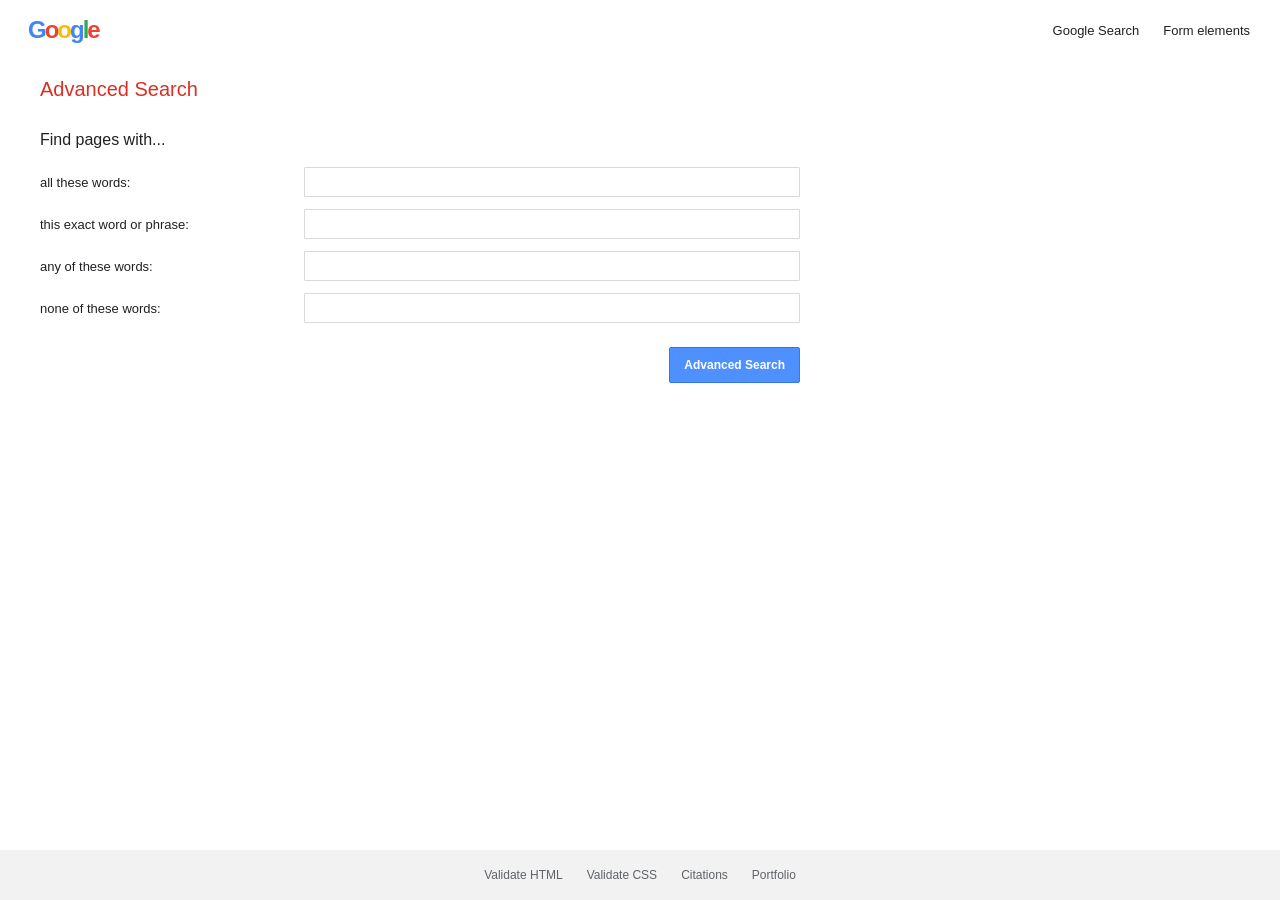
<file: advanced_search.html>
<!DOCTYPE html>
<html lang="en">
<head>
    <meta charset="UTF-8">
    <meta name="viewport" content="width=device-width, initial-scale=1">
    <title>Google Advanced Search</title>
    <link rel="stylesheet" href="styles.css">
</head>
<body class="advanced-page">
    <header class="advanced-header">
        <a class="small-wordmark" href="index.html" aria-label="Google Search home">
            <span class="blue">G</span><span class="red">o</span><span class="yellow">o</span><span class="blue">g</span><span class="green">l</span><span class="red">e</span>
        </a>
        <nav class="top-nav" aria-label="Search options">
            <a href="index.html">Google Search</a>
            <a href="forms.html">Form elements</a>
        </nav>
    </header>

    <main class="advanced-main">
        <h1>Advanced Search</h1>
        <form action="https://www.google.com/search" method="get">
            <section class="advanced-fields" aria-labelledby="find-pages">
                <h2 id="find-pages">Find pages with...</h2>
                <div class="advanced-row">
                    <label for="all-words">all these words:</label>
                    <input id="all-words" type="text" name="as_q">
                </div>
                <div class="advanced-row">
                    <label for="exact-phrase">this exact word or phrase:</label>
                    <input id="exact-phrase" type="text" name="as_epq">
                </div>
                <div class="advanced-row">
                    <label for="any-words">any of these words:</label>
                    <input id="any-words" type="text" name="as_oq">
                </div>
                <div class="advanced-row">
                    <label for="none-words">none of these words:</label>
                    <input id="none-words" type="text" name="as_eq">
                </div>
            </section>
            <div class="advanced-submit">
                <input type="submit" value="Advanced Search">
            </div>
        </form>
    </main>
    <footer class="site-footer">
        <a href="https://validator.w3.org/nu/?doc=https%3A%2F%2Fraw.githubusercontent.com%2FOndrejHalama%2Fgooglesearch%2Fmain%2Fadvanced_search.html">Validate HTML</a>
        <a href="https://jigsaw.w3.org/css-validator/validator?uri=https%3A%2F%2Fraw.githubusercontent.com%2FOndrejHalama%2Fgooglesearch%2Fmain%2Fstyles.css&amp;profile=css3&amp;usermedium=all&amp;warning=1&amp;lang=en">Validate CSS</a>
        <a href="https://github.com/OndrejHalama/googlesearch/blob/main/citace.md">Citations</a>
        <a href="https://ondrejhalama.github.io/portfolio/">Portfolio</a>
    </footer>
</body>
</html>
</file>
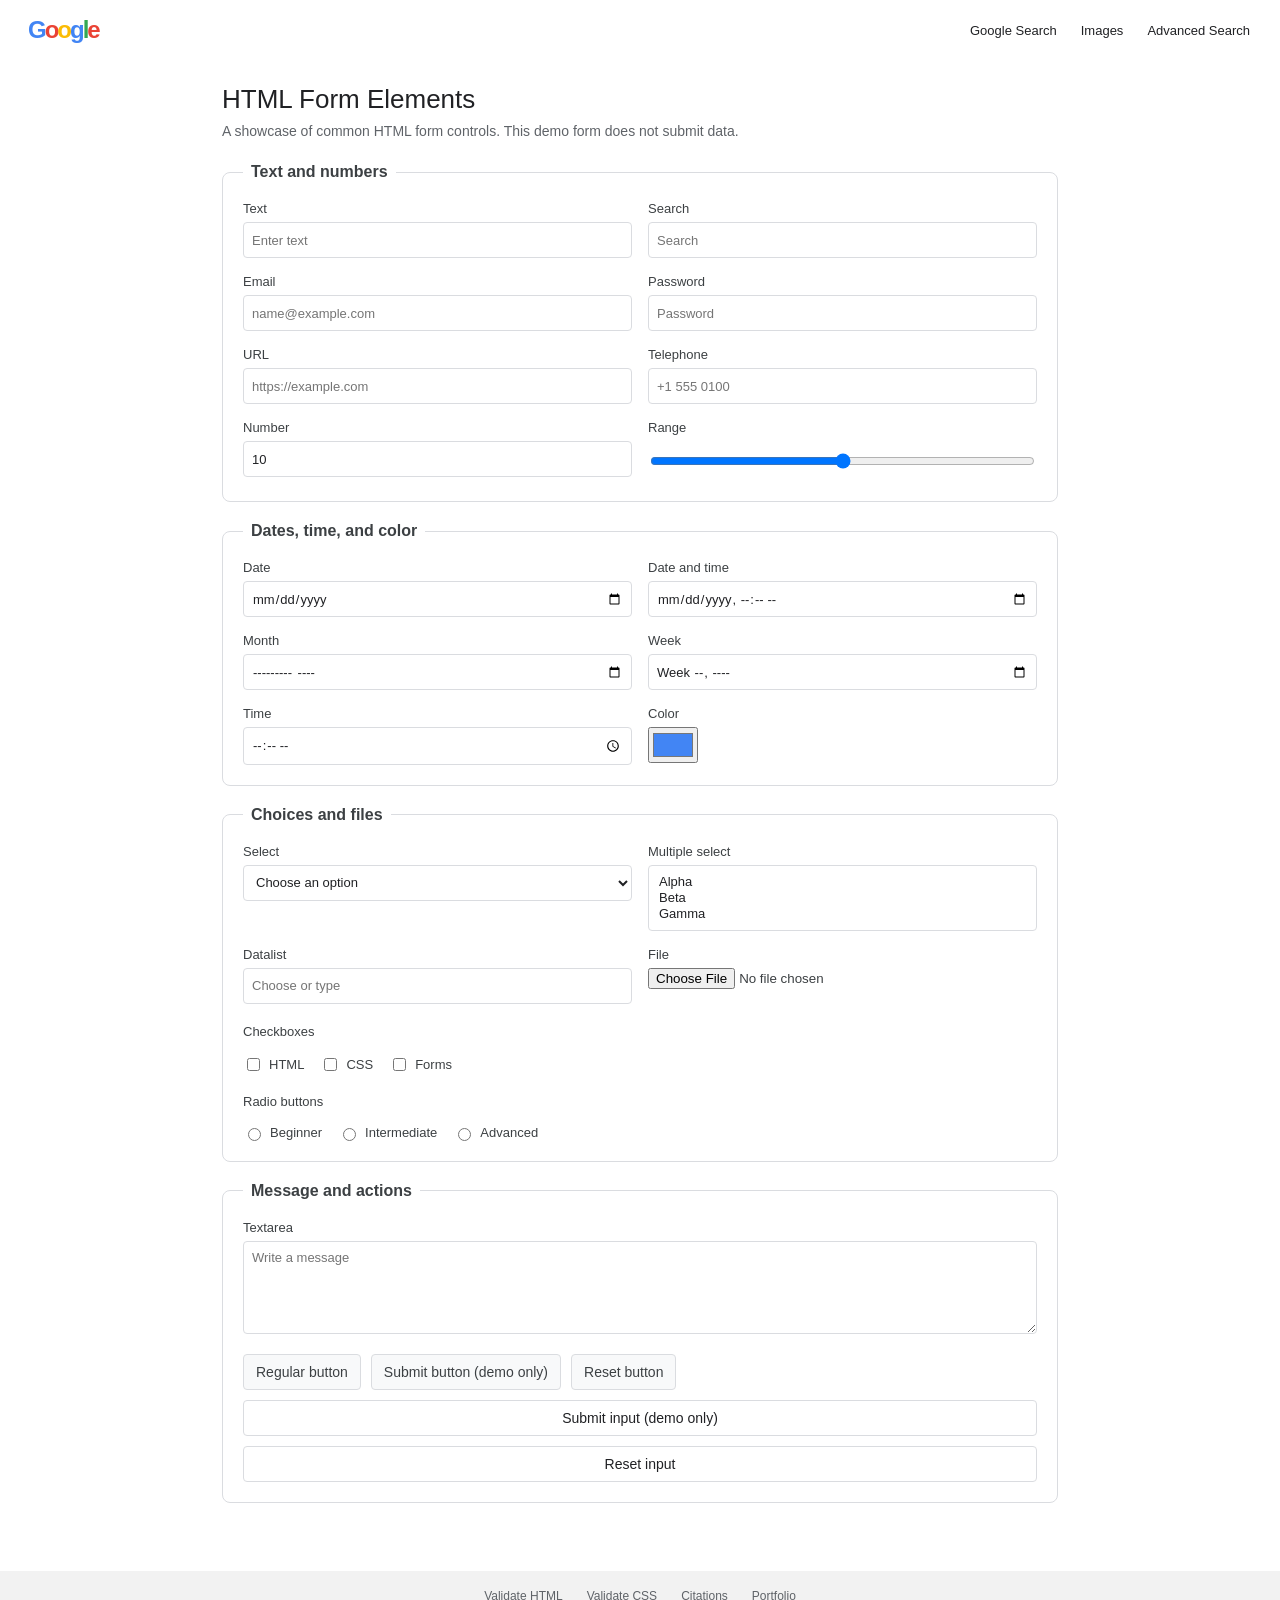
<file: forms.html>
<!DOCTYPE html>
<html lang="en">
<head>
    <meta charset="UTF-8">
    <meta name="viewport" content="width=device-width, initial-scale=1">
    <title>HTML Form Elements</title>
    <link rel="stylesheet" href="styles.css">
</head>
<body class="forms-page">
    <header class="forms-header">
        <a class="small-wordmark" href="index.html" aria-label="Google Search home">
            <span class="blue">G</span><span class="red">o</span><span class="yellow">o</span><span class="blue">g</span><span class="green">l</span><span class="red">e</span>
        </a>
        <nav class="top-nav" aria-label="Search options">
            <a href="index.html">Google Search</a>
            <a href="image_search.html">Images</a>
            <a href="advanced_search.html">Advanced Search</a>
        </nav>
    </header>

    <main class="forms-main">
        <h1>HTML Form Elements</h1>
        <p>A showcase of common HTML form controls. This demo form does not submit data.</p>
        <form class="controls-form" action="#" method="get" onsubmit="return false">
            <fieldset>
                <legend>Text and numbers</legend>
                <div class="control-grid">
                    <label for="text-input">Text
                        <input id="text-input" type="text" placeholder="Enter text">
                    </label>
                    <label for="search-input-demo">Search
                        <input id="search-input-demo" type="search" placeholder="Search">
                    </label>
                    <label for="email-input">Email
                        <input id="email-input" type="email" placeholder="name@example.com">
                    </label>
                    <label for="password-input">Password
                        <input id="password-input" type="password" placeholder="Password">
                    </label>
                    <label for="url-input">URL
                        <input id="url-input" type="url" placeholder="https://example.com">
                    </label>
                    <label for="tel-input">Telephone
                        <input id="tel-input" type="tel" placeholder="+1 555 0100">
                    </label>
                    <label for="number-input">Number
                        <input id="number-input" type="number" min="0" max="100" value="10">
                    </label>
                    <label for="range-input">Range
                        <input id="range-input" type="range" min="0" max="100" value="50">
                    </label>
                </div>
            </fieldset>

            <fieldset>
                <legend>Dates, time, and color</legend>
                <div class="control-grid">
                    <label for="date-input">Date
                        <input id="date-input" type="date">
                    </label>
                    <label for="datetime-input">Date and time
                        <input id="datetime-input" type="datetime-local">
                    </label>
                    <label for="month-input">Month
                        <input id="month-input" type="month">
                    </label>
                    <label for="week-input">Week
                        <input id="week-input" type="week">
                    </label>
                    <label for="time-input">Time
                        <input id="time-input" type="time">
                    </label>
                    <label for="color-input">Color
                        <input id="color-input" type="color" value="#4285f4">
                    </label>
                </div>
            </fieldset>

            <fieldset>
                <legend>Choices and files</legend>
                <div class="control-grid">
                    <label for="select-input">Select
                        <select id="select-input">
                            <option value="">Choose an option</option>
                            <option value="one">Option one</option>
                            <option value="two">Option two</option>
                            <option value="three">Option three</option>
                        </select>
                    </label>
                    <label for="multiple-select">Multiple select
                        <select id="multiple-select" multiple size="3">
                            <option value="alpha">Alpha</option>
                            <option value="beta">Beta</option>
                            <option value="gamma">Gamma</option>
                        </select>
                    </label>
                    <label for="datalist-input">Datalist
                        <input id="datalist-input" list="sample-options" placeholder="Choose or type">
                        <datalist id="sample-options">
                            <option value="HTML"></option>
                            <option value="CSS"></option>
                            <option value="JavaScript"></option>
                        </datalist>
                    </label>
                    <label for="file-input">File
                        <input id="file-input" type="file">
                    </label>
                </div>
                <div class="choice-group">
                    <span>Checkboxes</span>
                    <label><input type="checkbox" name="topics" value="html"> HTML</label>
                    <label><input type="checkbox" name="topics" value="css"> CSS</label>
                    <label><input type="checkbox" name="topics" value="forms"> Forms</label>
                </div>
                <div class="choice-group">
                    <span>Radio buttons</span>
                    <label><input type="radio" name="level" value="beginner"> Beginner</label>
                    <label><input type="radio" name="level" value="intermediate"> Intermediate</label>
                    <label><input type="radio" name="level" value="advanced"> Advanced</label>
                </div>
            </fieldset>

            <fieldset>
                <legend>Message and actions</legend>
                <label for="message-input">Textarea
                    <textarea id="message-input" rows="5" placeholder="Write a message"></textarea>
                </label>
                <input type="hidden" name="demo" value="hidden value">
                <div class="form-actions">
                    <button type="button">Regular button</button>
                    <button type="submit">Submit button (demo only)</button>
                    <button type="reset">Reset button</button>
                    <input type="submit" value="Submit input (demo only)">
                    <input type="reset" value="Reset input">
                </div>
            </fieldset>
        </form>
    </main>

    <footer class="site-footer">
        <a href="https://validator.w3.org/nu/?doc=https%3A%2F%2Fraw.githubusercontent.com%2FOndrejHalama%2Fgooglesearch%2Fmain%2Fforms.html">Validate HTML</a>
        <a href="https://jigsaw.w3.org/css-validator/validator?uri=https%3A%2F%2Fraw.githubusercontent.com%2FOndrejHalama%2Fgooglesearch%2Fmain%2Fstyles.css&amp;profile=css3&amp;usermedium=all&amp;warning=1&amp;lang=en">Validate CSS</a>
        <a href="https://github.com/OndrejHalama/googlesearch/blob/main/citace.md">Citations</a>
        <a href="https://ondrejhalama.github.io/portfolio/">Portfolio</a>
    </footer>
</body>
</html>
</file>
<file: styles.css>
:root {
    font-family: Arial, sans-serif;
    color: #202124;
    font-size: 14px;
}

* {
    box-sizing: border-box;
}

body {
    margin: 0;
    min-height: 100vh;
    display: flex;
    flex-direction: column;
}

a {
    color: inherit;
    text-decoration: none;
}

a:hover {
    text-decoration: underline;
}

.top-nav {
    display: flex;
    justify-content: flex-end;
    align-items: center;
    gap: 24px;
    min-height: 60px;
    padding: 0 30px;
}

.top-nav a {
    font-size: 13px;
}

.site-footer {
    display: flex;
    justify-content: center;
    flex-wrap: wrap;
    gap: 24px;
    margin-top: auto;
    padding: 18px 24px;
    background: #f2f2f2;
    color: #5f6368;
    font-size: 12px;
}

.search-main {
    display: flex;
    flex-direction: column;
    align-items: center;
    padding: 134px 24px 0;
}

.wordmark {
    display: inline-flex;
    align-items: baseline;
    margin-bottom: 28px;
    font-size: 86px;
    font-weight: 500;
    letter-spacing: -7px;
    line-height: 1;
    text-decoration: none;
}

.wordmark:hover {
    text-decoration: none;
}

.blue {
    color: #4285f4;
}

.red {
    color: #ea4335;
}

.yellow {
    color: #fbbc05;
}

.green {
    color: #34a853;
}

.image-caption {
    margin-left: 6px;
    color: #4285f4;
    font-size: 16px;
    font-weight: 400;
    letter-spacing: 0;
}

.search-form {
    display: flex;
    flex-direction: column;
    align-items: center;
    width: min(100%, 584px);
}

.search-input {
    width: 100%;
    height: 46px;
    padding: 0 20px;
    border: 1px solid #dfe1e5;
    border-radius: 24px;
    color: #202124;
    font-size: 16px;
    outline: none;
}

.search-input:hover,
.search-input:focus {
    border-color: transparent;
    box-shadow: 0 1px 6px rgb(32 33 36 / 28%);
}

.search-buttons {
    display: flex;
    justify-content: center;
    gap: 12px;
    margin-top: 28px;
}

.search-buttons input {
    min-height: 36px;
    padding: 0 16px;
    border: 1px solid #f8f9fa;
    border-radius: 4px;
    background: #f8f9fa;
    color: #3c4043;
    font-size: 14px;
    cursor: pointer;
}

.search-buttons input:hover {
    border-color: #dadce0;
    box-shadow: 0 1px 1px rgb(0 0 0 / 10%);
}

.visually-hidden {
    position: absolute;
    width: 1px;
    height: 1px;
    padding: 0;
    overflow: hidden;
    clip: rect(0, 0, 0, 0);
    white-space: nowrap;
    border: 0;
}

.advanced-header {
    display: flex;
    justify-content: space-between;
    align-items: center;
    min-height: 60px;
    padding-left: 28px;
}

.advanced-header .top-nav {
    min-height: 60px;
}

.small-wordmark {
    font-size: 24px;
    font-weight: 600;
    letter-spacing: -2px;
}

.advanced-main {
    padding: 18px 40px 48px;
}

.advanced-main h1 {
    margin: 0 0 30px;
    color: #d93025;
    font-size: 20px;
    font-weight: 400;
}

.advanced-fields {
    max-width: 760px;
}

.advanced-fields h2 {
    margin: 0 0 18px;
    font-size: 16px;
    font-weight: 400;
}

.advanced-row {
    display: grid;
    grid-template-columns: minmax(190px, 1fr) minmax(240px, 2fr);
    align-items: center;
    gap: 16px;
    margin: 12px 0;
}

.advanced-row label {
    font-size: 13px;
}

.advanced-row input {
    width: 100%;
    height: 30px;
    padding: 4px 8px;
    border: 1px solid #d9d9d9;
    border-radius: 1px;
    font-size: 13px;
}

.advanced-row input:focus {
    border-color: #4285f4;
    outline: none;
    box-shadow: inset 0 1px 2px rgb(0 0 0 / 15%);
}

.advanced-submit {
    max-width: 760px;
    margin-top: 24px;
    text-align: right;
}

.advanced-submit input {
    min-height: 36px;
    padding: 0 14px;
    border: 1px solid #3079ed;
    border-radius: 2px;
    background: #4d90fe;
    color: #fff;
    font-size: 12px;
    font-weight: 600;
    cursor: pointer;
}

.advanced-submit input:hover {
    border-color: #2f5bb7;
    background: #357ae8;
}

.forms-header {
    display: flex;
    justify-content: space-between;
    align-items: center;
    min-height: 60px;
    padding-left: 28px;
}

.forms-main {
    width: min(100%, 900px);
    margin: 0 auto;
    padding: 24px 32px 48px;
}

.forms-main h1 {
    margin: 0 0 8px;
    font-size: 26px;
    font-weight: 400;
}

.forms-main > p {
    margin: 0 0 24px;
    color: #5f6368;
}

.controls-form fieldset {
    margin: 0 0 20px;
    padding: 20px;
    border: 1px solid #dadce0;
    border-radius: 8px;
}

.controls-form legend {
    padding: 0 8px;
    color: #3c4043;
    font-size: 16px;
    font-weight: 600;
}

.control-grid {
    display: grid;
    grid-template-columns: repeat(2, minmax(0, 1fr));
    gap: 16px;
}

.control-grid > label,
.controls-form fieldset > label {
    display: flex;
    flex-direction: column;
    gap: 6px;
    color: #3c4043;
    font-size: 13px;
}

.controls-form input:not([type="checkbox"]):not([type="radio"]):not([type="range"]):not([type="color"]):not([type="file"]),
.controls-form select,
.controls-form textarea {
    width: 100%;
    min-height: 36px;
    padding: 8px;
    border: 1px solid #dadce0;
    border-radius: 4px;
    background: #fff;
    color: #202124;
    font: inherit;
}

.controls-form input[type="range"],
.controls-form input[type="color"] {
    min-height: 36px;
}

.controls-form input[type="file"] {
    max-width: 100%;
}

.controls-form input[type="checkbox"],
.controls-form input[type="radio"] {
    accent-color: #4285f4;
}

.choice-group {
    display: flex;
    align-items: center;
    flex-wrap: wrap;
    gap: 16px;
    margin-top: 20px;
}

.choice-group > span {
    width: 100%;
    color: #3c4043;
    font-size: 13px;
}

.choice-group label {
    display: flex;
    align-items: center;
    gap: 6px;
    color: #3c4043;
    font-size: 13px;
}

.form-actions {
    display: flex;
    flex-wrap: wrap;
    gap: 10px;
    margin-top: 20px;
}

.form-actions button,
.form-actions input {
    min-height: 36px;
    padding: 0 12px;
    border: 1px solid #dadce0;
    border-radius: 4px;
    background: #f8f9fa;
    color: #3c4043;
    font: inherit;
    cursor: pointer;
}

@media (max-width: 600px) {
    .search-main {
        padding-top: 100px;
    }

    .wordmark {
        font-size: 68px;
    }

    .advanced-main {
        padding-right: 24px;
        padding-left: 24px;
    }

    .advanced-row {
        grid-template-columns: 1fr;
        gap: 6px;
    }

    .forms-header {
        align-items: flex-start;
        flex-direction: column;
        padding-left: 16px;
    }

    .forms-header .top-nav {
        justify-content: flex-start;
        flex-wrap: wrap;
        gap: 16px;
        padding: 0 16px 12px 0;
    }

    .forms-main {
        padding: 24px 16px 40px;
    }

    .controls-form fieldset {
        padding: 16px;
    }

    .control-grid {
        grid-template-columns: 1fr;
    }
}
</file>
